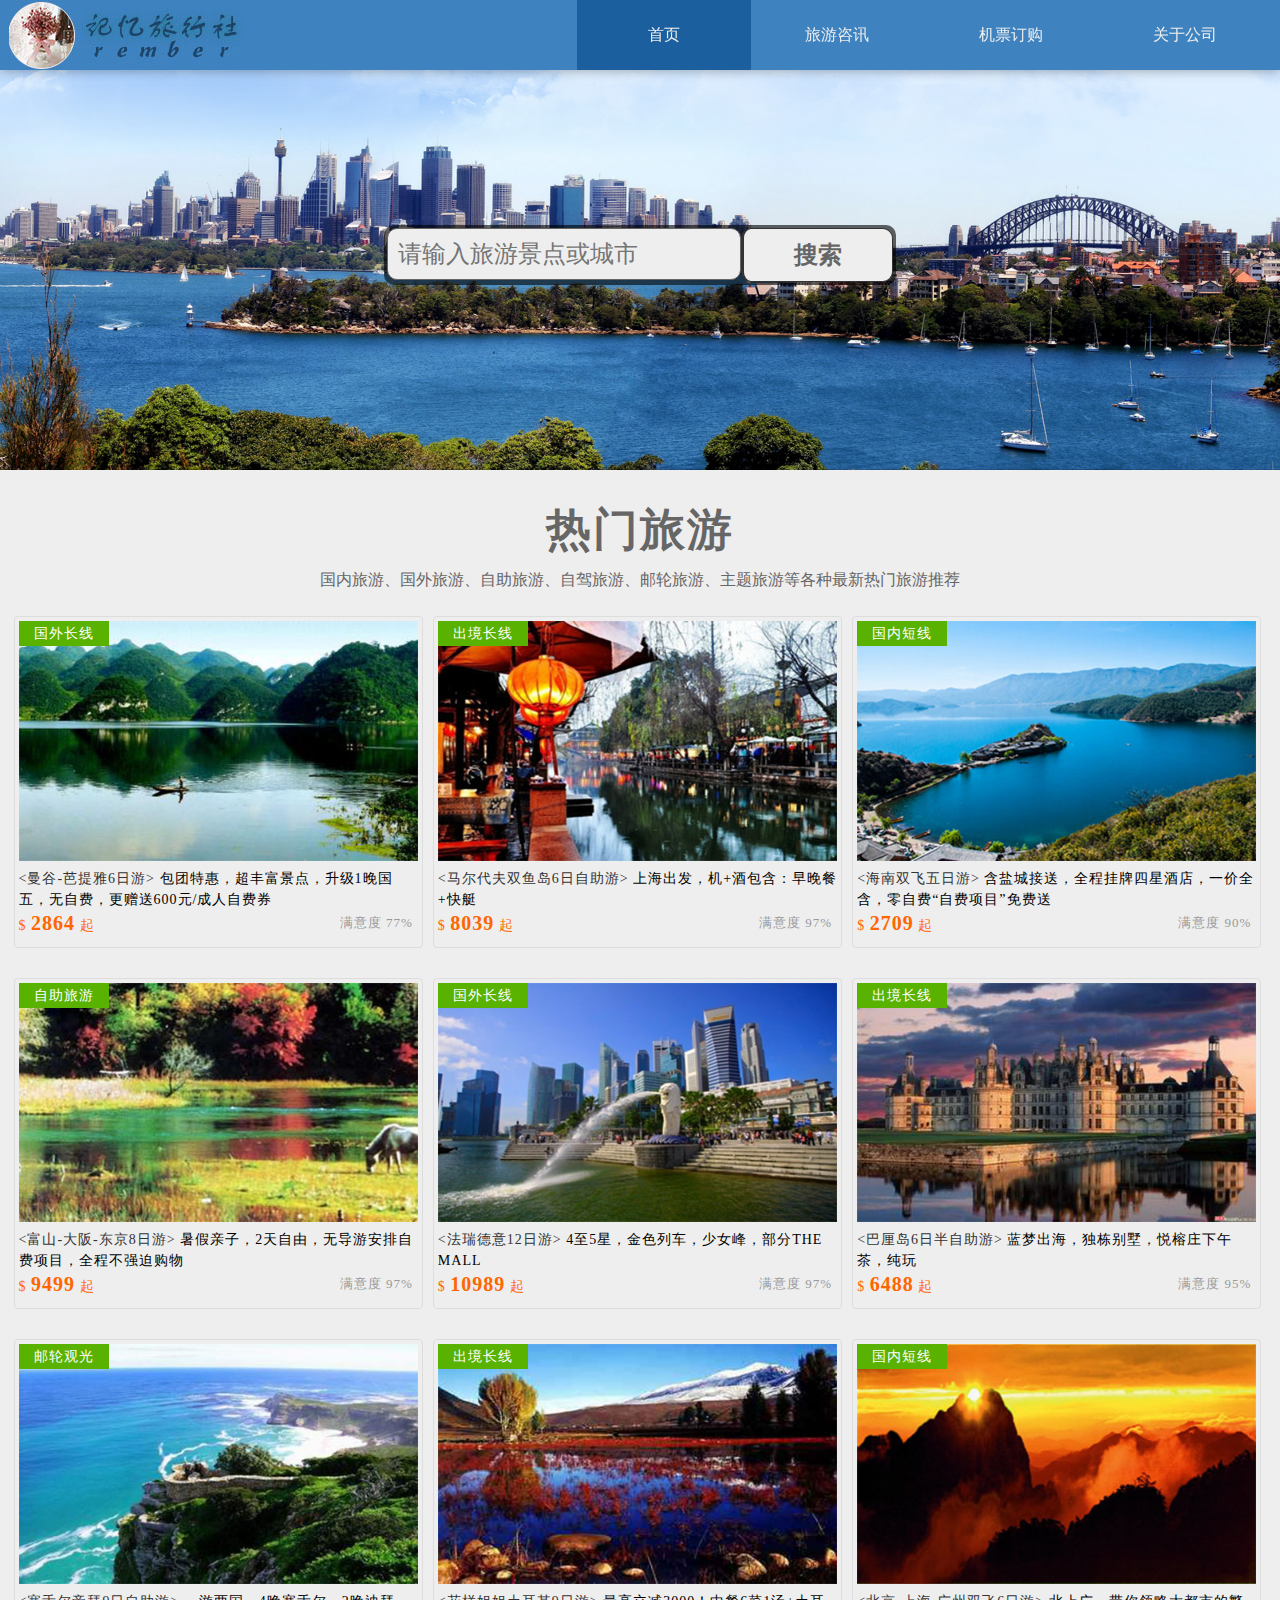
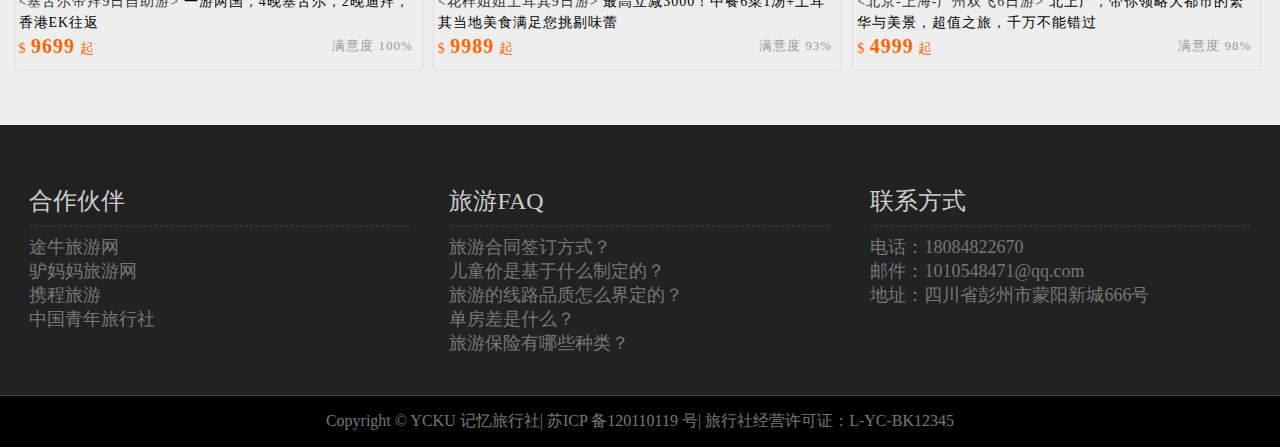
<file: index.html>
<!DOCTYPE html>
<html>
<head>
	<meta charset="UTF-8">
	<meta name="viewport"content="width-device-width,initial-scale=1.0,minimum-scale=1.0,maximum-scale=1.0,user-scalable=no"><!-- 界面设定，页面大小屏幕等宽，初始缩放比例，允许缩放最小、最大比例，是否可以缩放 -->
	<title>记忆旅行社-响应式</title>
	<link rel="stylesheet" type="text/css" href="css/style.css">
</head>
<body>

<header id="header">
	<div class="center">
		<h1 class="logo">记忆旅行社</h1>
		<nav class="link">
		<h2 class="none">网站导航</h2><!-- 完善大纲，隐藏标题 -->
		<ul >
			<li class="active"><a href="index.html">首页</a></li>
			<li><a href="information.html"><span class="xs-hidden">旅游</span>咨讯</a></li>
			<li><a href="order.html">机票<span class="xs-hidden">订购</span></a></li>
			<li><a href="about.html"><span class="xs-hidden">关于</span>公司</a></li>
		</ul>
		</nav>
	 </div>
</header>

<div id="adver">
	<img src="img/adver.jpg" alt="">
	<div class="center"></div>
	<div class="center copy">
		<input type="text" class="search" placeholder="请输入旅游景点或城市">
		<button class="button">搜索</button>
	</div>
	</div>
</div>

<div id="tour">
	<section class="center">
		<h2>热门旅游</h2>	
		<p>国内旅游、国外旅游、自助旅游、自驾旅游、邮轮旅游、主题旅游等各种最新热门旅游推荐</p>	
	</section>
	<figure>
		<img src="img/tour1.jpg"alt="曼谷-芭提雅6日游">
		<figcaption>
        <div class="tour_title">
	     <strong class="title">&lt;曼谷-芭提雅6日游&gt;</strong>
	     包团特惠，超丰富景点，升级1晚国五，无自费，更赠送600元/成人自费券<!-- &lt和&gt是尖括号 -->
         </div>
		<div>
    		<em class="sat">满意度 77%</em>
			<span class="price">$ <strong>2864</strong> 起</span>
		</div>
		<div class="type">国外长线</div>
        </figcaption>
	</figure>
	<figure>
		<img src="img/tour2.jpg"alt="马尔代夫双鱼岛6日自助游">
		<figcaption>
        <div class="tour_title">
	     <strong class="title">&lt;马尔代夫双鱼岛6日自助游&gt;</strong>
	     上海出发，机+酒包含：早晚餐+快艇<!-- &lt和&gt是尖括号 -->
         </div>
		<div>
    		<em class="sat">满意度 97%</em>
			<span class="price">$ <strong>8039</strong> 起</span>
		</div>
		<div class="type">出境长线</div>
        </figcaption>
	</figure>
	<figure>
		<img src="img/tour3.jpg"alt="海南双飞五日游">
		<figcaption>
        <div class="tour_title">
	     <strong class="title">&lt;海南双飞五日游&gt;</strong>
	     含盐城接送，全程挂牌四星酒店，一价全含，零自费“自费项目”免费送<!-- &lt和&gt是尖括号 -->
         </div>
		<div>
    		<em class="sat">满意度 90%</em>
			<span class="price">$ <strong>2709</strong> 起</span>
		</div>
		<div class="type">国内短线</div>
        </figcaption>
	</figure>
	<figure>
		<img src="img/tour4.jpg"alt="富山-大阪-东京8日游">
		<figcaption>
        <div class="tour_title">
	     <strong class="title">&lt;富山-大阪-东京8日游&gt;</strong>
	     暑假亲子，2天自由，无导游安排自费项目，全程不强迫购物<!-- &lt和&gt是尖括号 -->
         </div>
		<div>
    		<em class="sat">满意度 97%</em>
			<span class="price">$ <strong>9499</strong> 起</span>
		</div>
		<div class="type">自助旅游</div>
        </figcaption>
	</figure>
	<figure>
		<img src="img/tour5.jpg"alt="法瑞德意12日游">
		<figcaption>
        <div class="tour_title">
	     <strong class="title">&lt;法瑞德意12日游&gt;</strong>
	     4至5星，金色列车，少女峰，部分THE MALL<!-- &lt和&gt是尖括号 -->
         </div>
		<div>
    		<em class="sat">满意度 97%</em>
			<span class="price">$ <strong>10989</strong> 起</span>
		</div>
		<div class="type">国外长线</div>
        </figcaption>
	</figure>
	<figure>
		<img src="img/tour6.jpg"alt="巴厘岛6日半自助游">
		<figcaption>
        <div class="tour_title">
	     <strong class="title">&lt;巴厘岛6日半自助游&gt;</strong>
	     蓝梦出海，独栋别墅，悦榕庄下午茶，纯玩<!-- &lt和&gt是尖括号 -->
		</div>
        <div>
    		<em class="sat">满意度 95%</em>
			<span class="price">$ <strong>6488</strong> 起</span>
		</div>
		<div class="type">出境长线</div>
        </figcaption>
	</figure>
	<figure>
		<img src="img/tour7.jpg"alt="塞舌尔帝拜9日自助游">
		<figcaption>
        <div class="tour_title">
	     <strong class="title">&lt;塞舌尔帝拜9日自助游&gt;</strong>
	     一游两国，4晚塞舌尔，2晚迪拜，香港EK往返<!-- &lt和&gt是尖括号 -->
         </div>
		<div>
    		<em class="sat">满意度 100%</em>
			<span class="price">$ <strong>9699</strong> 起</span>
		</div>
		<div class="type">邮轮观光</div>
        </figcaption>
	</figure>
	<figure>
		<img src="img/tour8.jpg"alt="花样姐姐土耳其9日游">
		<figcaption>
        <div class="tour_title">
	     <strong class="title">&lt;花样姐姐土耳其9日游&gt;</strong>
	     最高立减3000！中餐6菜1汤+土耳其当地美食满足您挑剔味蕾<!-- &lt和&gt是尖括号 -->
         </div>
		<div>
    		<em class="sat">满意度 93%</em>
			<span class="price">$ <strong>9989</strong> 起</span>
		</div>
		<div class="type">出境长线</div>
        </figcaption>
	</figure>
	<figure>
		<img src="img/tour9.jpg"alt="北京-上海-广州双飞6日游">
		<figcaption>
        <div class="tour_title">
	     <strong class="title">&lt;北京-上海-广州双飞6日游&gt;</strong>
	     北上广，带你领略大都市的繁华与美景，超值之旅，千万不能错过<!-- &lt和&gt是尖括号 -->
		</div>
        <div>
    		<em class="sat">满意度 98%</em>
			<span class="price">$ <strong>4999</strong> 起</span>
		</div>
		<div class="type">国内短线</div>
        </figcaption>
	</figure>
</div>

<footer id="footer">
<div class="top sm-hidden">
	<div class="block left">
		<h2>合作伙伴</h2>
		<hr>
		<ul>
			<li>途牛旅游网</li>
			<li>驴妈妈旅游网</li>
			<li>携程旅游</li>
			<li>中国青年旅行社</li>
		</ul>
	</div>
	<div class="block center">
		<h2>旅游FAQ</h2>
		<hr>
		<ul>
			<li>旅游合同签订方式？</li>
			<li>儿童价是基于什么制定的？</li>
			<li>旅游的线路品质怎么界定的？</li>
			<li>单房差是什么？</li>
			<li>旅游保险有哪些种类？</li>
		</ul>
	</div>
	<div class="block right">
		<h2>联系方式</h2>
		<hr>
		<ul>
			<li>电话：18084822670</li>
			<li>邮件：1010548471@qq.com</li>
			<li>地址：四川省彭州市蒙阳新城666号</li>
		</ul>
	</div>
</div>
<div class="clearfix"></div>
<div class="version sm-visible">
	客户端 | 触屏版 | 电脑版
</div>
<div class="bottom">Copyright &copy; YCKU 记忆旅行社| 苏ICP 备120110119 号<span class="sm-hidden">| 旅行社经营许可证：L-YC-BK12345</span></div>
	
</footer>
</body>
</html>
</file>
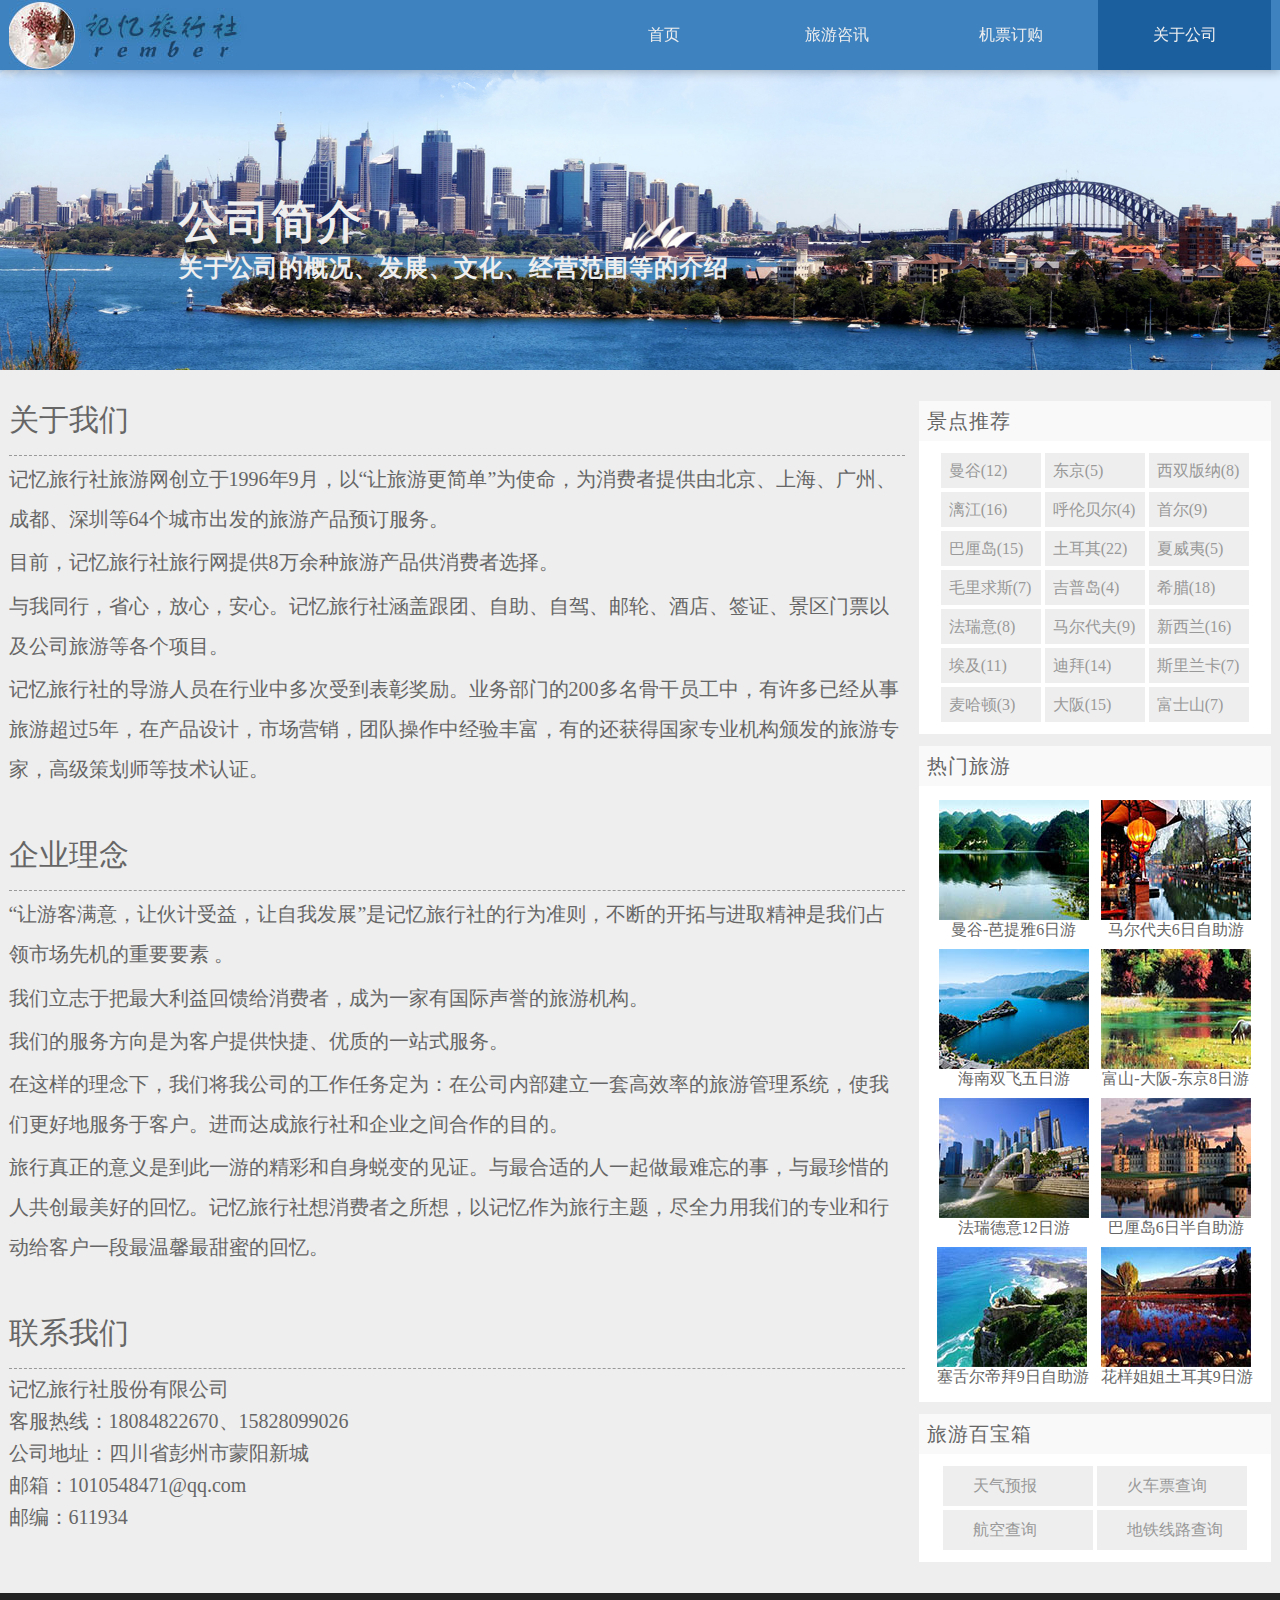
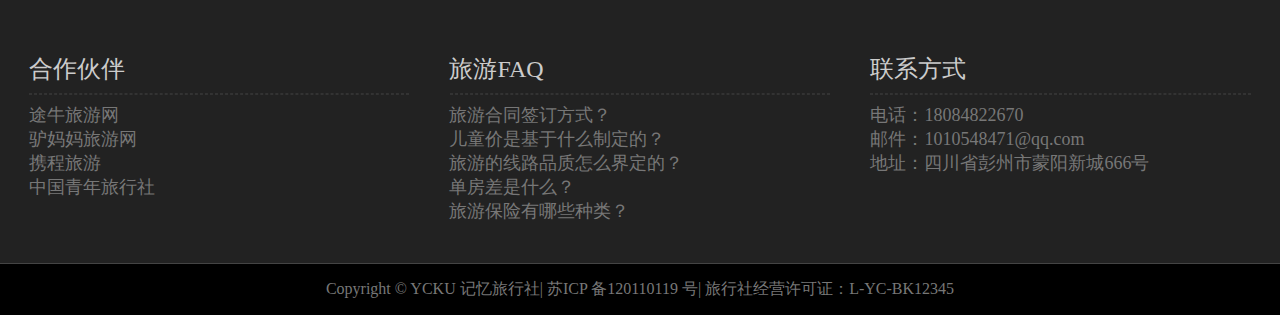
<file: about.html>
<!DOCTYPE html>
<html>
<head>
	<meta charset="UTF-8">
	<meta name="viewport"content="width-device-width,initial-scale=1.0,minimum-scale=1.0,maximum-scale=1.0,user-scalable=no"><!-- 界面设定，页面大小屏幕等宽，初始缩放比例，允许缩放最小、最大比例，是否可以缩放 -->
	<title>记忆旅行社-响应式</title>
	<link rel="stylesheet" type="text/css" href="css/style.css">
</head>
<body>

<header id="header">
	<div class="center">
		<h1 class="logo">记忆旅行社</h1>
		<nav class="link">
		<h2 class="none">网站导航</h2><!-- 完善大纲，隐藏标题 -->
		<ul >
			<li><a href="index.html">首页</a></li>
			<li><a href="information.html"><span class="xs-hidden">旅游</span>咨讯</a></li>
			<li><a href="ticket.html">机票<span class="xs-hidden">订购</span></a></li>
			<li class="active"><a href="about.html"><span class="xs-hidden">关于</span>公司</a></li>
		</ul>
		</nav>
	 </div>
</header>
<div id="headline">
	<img src="img/headline.jpg" alt="">
	<hgroup>
		<h2>公司简介</h2>
		<h3>关于公司的概况、发展、文化、经营范围等的介绍</h3>
	</hgroup>
</div>
<div id="container">
	<aside class="sidebar">
		<div class="sidebox recommend">
			<h2>景点推荐</h2>
			<div class="tag">
				<a href="###">曼谷(12)</a>
				<a href="###">东京(5)</a>
				<a href="###">西双版纳(8)</a>
				<a href="###">漓江(16)</a>
				<a href="###">呼伦贝尔(4)</a>
				<a href="###">首尔(9)</a>
				<a href="###">巴厘岛(15)</a>
				<a href="###">土耳其(22)</a>
				<a href="###">夏威夷(5)</a>
				<a href="###">毛里求斯(7)</a>
				<a href="###">吉普岛(4)</a>
				<a href="###">希腊(18)</a>
				<a href="###">法瑞意(8)</a>
				<a href="###">马尔代夫(9)</a>
				<a href="###">新西兰(16)</a>
				<a href="###">埃及(11)</a>
				<a href="###">迪拜(14)</a>
				<a href="###">斯里兰卡(7)</a>
				<a href="###">麦哈顿(3)</a>
				<a href="###">大阪(15)</a>
				<a href="###">富士山(7)</a>
			</div>
		</div>
		<div class="sidebox hot">
			<h2>热门旅游</h2>
			<div class="figure">
				<figure>
					<img src="img/hot1.jpg" alt="曼谷-芭提雅6日游">
					<figcaption>曼谷-芭提雅6日游</figcaption>
				</figure>
				<figure>
					<img src="img/hot2.jpg" alt="马尔代夫6日自助游">
					<figcaption>马尔代夫6日自助游</figcaption>
				</figure>
				<figure>
					<img src="img/hot3.jpg" alt="海南双飞五日游">
					<figcaption>海南双飞五日游</figcaption>
				</figure>
				<figure>
					<img src="img/hot4.jpg" alt="富山-大阪-东京8日游">
					<figcaption>富山-大阪-东京8日游</figcaption>
				</figure>
				<figure>
					<img src="img/hot5.jpg" alt="法瑞德意12日游">
					<figcaption>法瑞德意12日游</figcaption>
				</figure>
				<figure>
					<img src="img/hot6.jpg" alt="巴厘岛6日半自助游">
					<figcaption>巴厘岛6日半自助游</figcaption>
				</figure>
				<figure>
					<img src="img/hot7.jpg" alt="塞舌尔帝拜9日自助游">
					<figcaption>塞舌尔帝拜9日自助游</figcaption>
				</figure>
				<figure>
					<img src="img/hot8.jpg" alt="花样姐姐土耳其9日游">
					<figcaption>花样姐姐土耳其9日游</figcaption>
				</figure>
			</div>
		</div>
		<div class="sidebox treasure">
			<h2>旅游百宝箱</h2>
			<div class="box">
				<a href="###">天气预报</a>
				<a href="###">火车票查询</a>
				<a href="###">航空查询</a>
				<a href="###">地铁线路查询</a>
			</div>
		</div>
	</aside>
    <div class="list about">
        <section>
        	<h2>关于我们</h2>
        	<p>记忆旅行社旅游网创立于1996年9月，以“让旅游更简单”为使命，为消费者提供由北京、上海、广州、成都、深圳等64个城市出发的旅游产品预订服务。</p>
        	<p>目前，记忆旅行社旅行网提供8万余种旅游产品供消费者选择。</p>
        	<p>与我同行，省心，放心，安心。记忆旅行社涵盖跟团、自助、自驾、邮轮、酒店、签证、景区门票以及公司旅游等各个项目。</p>
            <p>记忆旅行社的导游人员在行业中多次受到表彰奖励。业务部门的200多名骨干员工中，有许多已经从事旅游超过5年，在产品设计，市场营销，团队操作中经验丰富，有的还获得国家专业机构颁发的旅游专家，高级策划师等技术认证。</p>
        </section>
        <p>&nbsp;</p>
        <section>
        	<h2>企业理念</h2>
        	<p>“让游客满意，让伙计受益，让自我发展”是记忆旅行社的行为准则，不断的开拓与进取精神是我们占领市场先机的重要要素 。</p>
            <p>我们立志于把最大利益回馈给消费者，成为一家有国际声誉的旅游机构。</p>
            <p>我们的服务方向是为客户提供快捷、优质的一站式服务。</p>
            <p>在这样的理念下，我们将我公司的工作任务定为：在公司内部建立一套高效率的旅游管理系统，使我们更好地服务于客户。进而达成旅行社和企业之间合作的目的。</p>
            <p>旅行真正的意义是到此一游的精彩和自身蜕变的见证。与最合适的人一起做最难忘的事，与最珍惜的人共创最美好的回忆。记忆旅行社想消费者之所想，以记忆作为旅行主题，尽全力用我们的专业和行动给客户一段最温馨最甜蜜的回忆。</p>
        </section>
        <p>&nbsp;</p>
        <section>
        	<h2>联系我们</h2>
            <address>
            	<ul>
            		<li>记忆旅行社股份有限公司</li>
                    <li>客服热线：18084822670、15828099026</li>
					<li>公司地址：四川省彭州市蒙阳新城</li>
					<li>邮箱：1010548471@qq.com</li>
                    <li>邮编：611934</li>
                </ul>
             </address>
         </section>
	</div>
 </div>
<footer id="footer">
<div class="top sm-hidden">
	<div class="block left">
		<h2>合作伙伴</h2>
		<hr>
		<ul>
			<li>途牛旅游网</li>
			<li>驴妈妈旅游网</li>
			<li>携程旅游</li>
			<li>中国青年旅行社</li>
		</ul>
	</div>
	<div class="block center">
		<h2>旅游FAQ</h2>
		<hr>
		<ul>
			<li>旅游合同签订方式？</li>
			<li>儿童价是基于什么制定的？</li>
			<li>旅游的线路品质怎么界定的？</li>
			<li>单房差是什么？</li>
			<li>旅游保险有哪些种类？</li>
		</ul>
	</div>
	<div class="block right">
		<h2>联系方式</h2>
		<hr>
		<ul>
			<li>电话：18084822670</li>
			<li>邮件：1010548471@qq.com</li>
			<li>地址：四川省彭州市蒙阳新城666号</li>
		</ul>
	</div>
</div>
<div class="clearfix"></div>
<div class="version sm-visible">
	客户端 | 触屏版 | 电脑版
</div>
<div class="bottom">Copyright &copy; YCKU 记忆旅行社| 苏ICP 备120110119 号<span class="sm-hidden">| 旅行社经营许可证：L-YC-BK12345</span></div>
	
</footer>
</body>
</html>
</file>
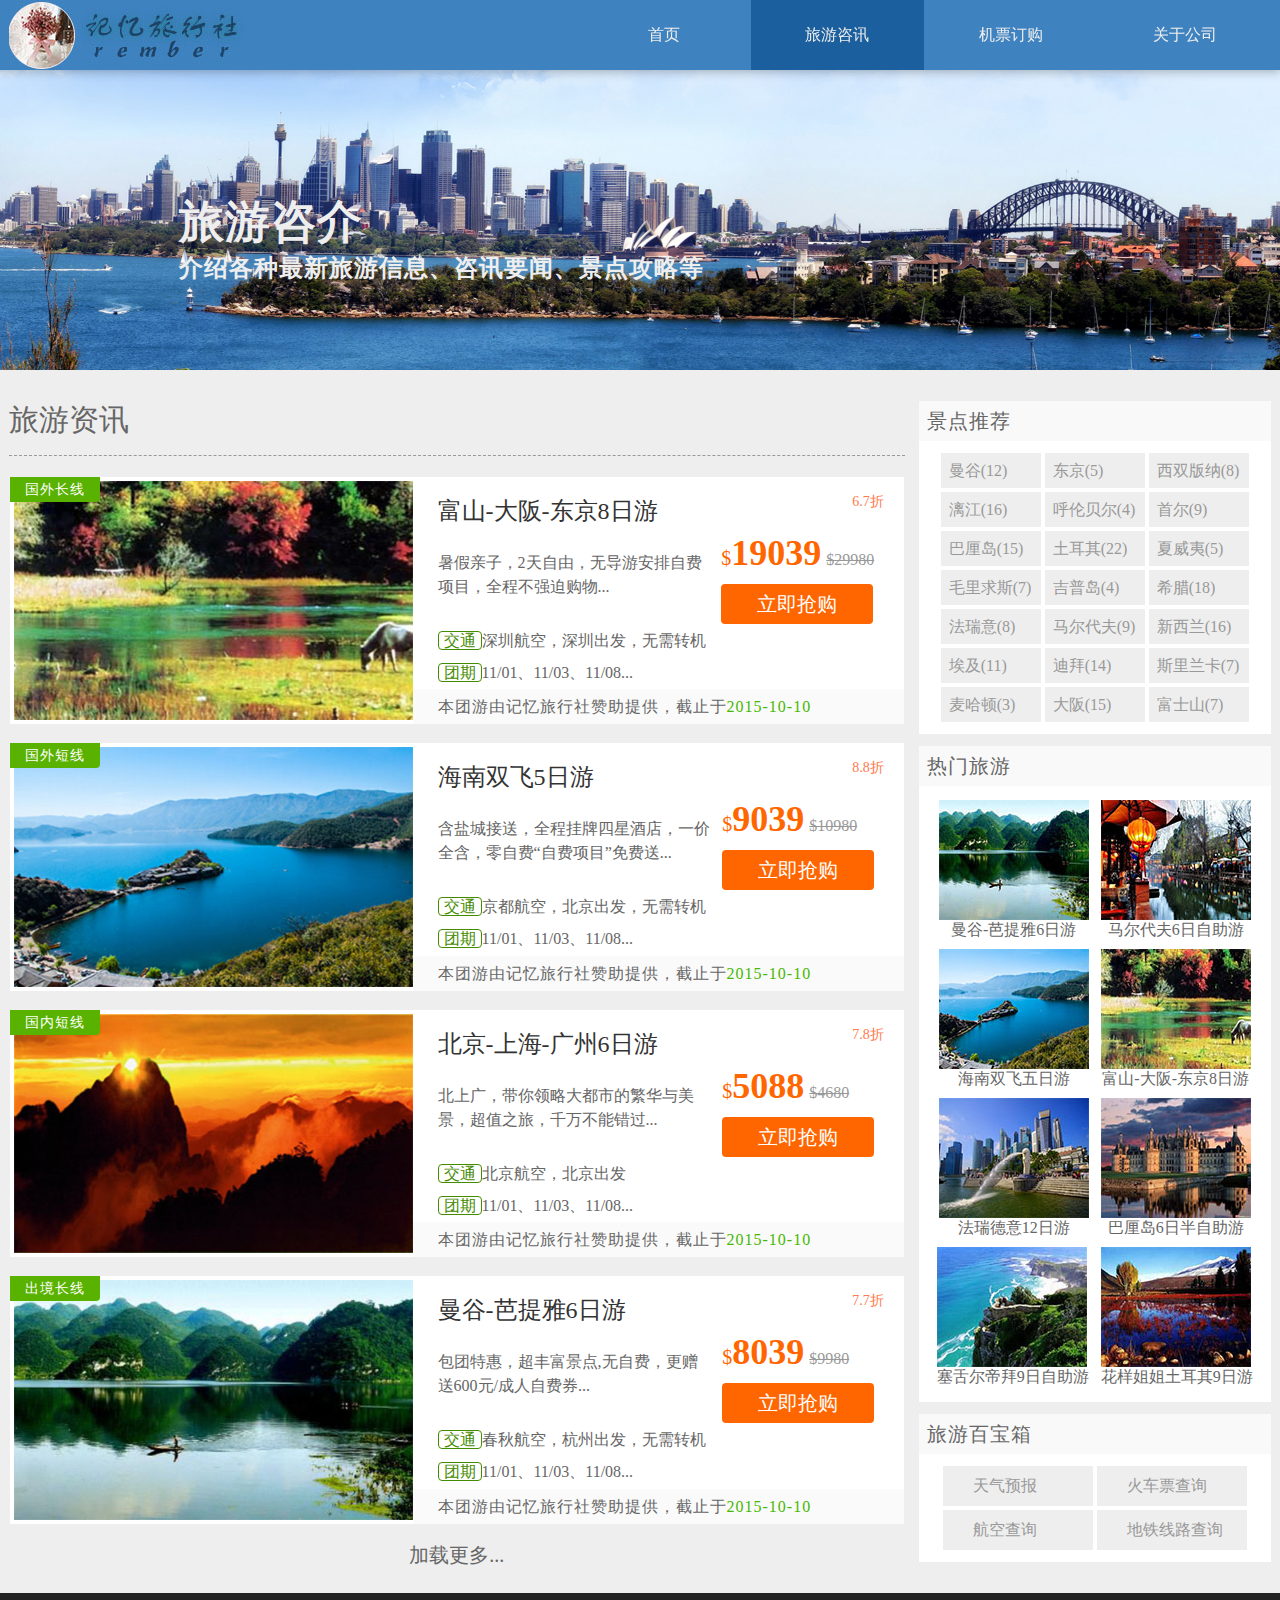
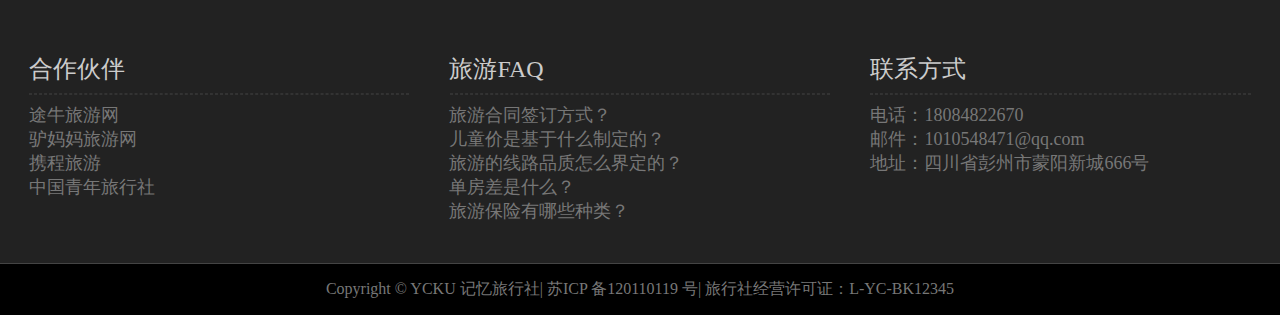
<file: information.html>
<!DOCTYPE html>
<html>
<head>
	<meta charset="UTF-8">
	<meta name="viewport"content="width-device-width,initial-scale=1.0,minimum-scale=1.0,maximum-scale=1.0,user-scalable=no"><!-- 界面设定，页面大小屏幕等宽，初始缩放比例，允许缩放最小、最大比例，是否可以缩放 -->
	<title>记忆旅行社-响应式</title>
	<link rel="stylesheet" type="text/css" href="css/style.css">
</head>
<body>

<header id="header">
	<div class="center">
		<h1 class="logo">记忆旅行社</h1>
		<nav class="link">
		<h2 class="none">网站导航</h2><!-- 完善大纲，隐藏标题 -->
		<ul >
			<li><a href="index.html">首页</a></li>
			<li class="active"><a href="information.html"><span class="xs-hidden">旅游</span>咨讯</a></li>
			<li><a href="ticket.html">机票<span class="xs-hidden">订购</span></a></li>
			<li><a href="about.html"><span class="xs-hidden">关于</span>公司</a></li>
		</ul>
		</nav>
	 </div>
</header>
<div id="headline">
	<img src="img/headline.jpg" alt="">
	<hgroup>
		<h2>旅游咨介</h2>
		<h3>介绍各种最新旅游信息、咨讯要闻、景点攻略等</h3>
	</hgroup>
</div>
<div id="container">
	<aside class="sidebar">
		<div class="sidebox recommend">
			<h2>景点推荐</h2>
			<div class="tag">
				<a href="###">曼谷(12)</a>
				<a href="###">东京(5)</a>
				<a href="###">西双版纳(8)</a>
				<a href="###">漓江(16)</a>
				<a href="###">呼伦贝尔(4)</a>
				<a href="###">首尔(9)</a>
				<a href="###">巴厘岛(15)</a>
				<a href="###">土耳其(22)</a>
				<a href="###">夏威夷(5)</a>
				<a href="###">毛里求斯(7)</a>
				<a href="###">吉普岛(4)</a>
				<a href="###">希腊(18)</a>
				<a href="###">法瑞意(8)</a>
				<a href="###">马尔代夫(9)</a>
				<a href="###">新西兰(16)</a>
				<a href="###">埃及(11)</a>
				<a href="###">迪拜(14)</a>
				<a href="###">斯里兰卡(7)</a>
				<a href="###">麦哈顿(3)</a>
				<a href="###">大阪(15)</a>
				<a href="###">富士山(7)</a>
			</div>
		</div>
		<div class="sidebox hot">
			<h2>热门旅游</h2>
			<div class="figure">
				<figure>
					<img src="img/hot1.jpg" alt="曼谷-芭提雅6日游">
					<figcaption>曼谷-芭提雅6日游</figcaption>
				</figure>
				<figure>
					<img src="img/hot2.jpg" alt="马尔代夫6日自助游">
					<figcaption>马尔代夫6日自助游</figcaption>
				</figure>
				<figure>
					<img src="img/hot3.jpg" alt="海南双飞五日游">
					<figcaption>海南双飞五日游</figcaption>
				</figure>
				<figure>
					<img src="img/hot4.jpg" alt="富山-大阪-东京8日游">
					<figcaption>富山-大阪-东京8日游</figcaption>
				</figure>
				<figure>
					<img src="img/hot5.jpg" alt="法瑞德意12日游">
					<figcaption>法瑞德意12日游</figcaption>
				</figure>
				<figure>
					<img src="img/hot6.jpg" alt="巴厘岛6日半自助游">
					<figcaption>巴厘岛6日半自助游</figcaption>
				</figure>
				<figure>
					<img src="img/hot7.jpg" alt="塞舌尔帝拜9日自助游">
					<figcaption>塞舌尔帝拜9日自助游</figcaption>
				</figure>
				<figure>
					<img src="img/hot8.jpg" alt="花样姐姐土耳其9日游">
					<figcaption>花样姐姐土耳其9日游</figcaption>
				</figure>
			</div>
		</div>
		<div class="sidebox treasure">
			<h2>旅游百宝箱</h2>
			<div class="box">
				<a href="###">天气预报</a>
				<a href="###">火车票查询</a>
				<a href="###">航空查询</a>
				<a href="###">地铁线路查询</a>
			</div>
		</div>
	</aside>
    <div class="list information">
        <h2 style="margin:0 0 20px 0">旅游资讯</h2>      
        <figure class="tour">
        	<img src="img/tour4.jpg" alt="富山-大阪-东京8日游">
            <figcaption>
            	<article>
                	<header>
                    	<hgroup>
                        	<h2>富山-大阪-东京8日游</h2>
                            <h3>暑假亲子，2天自由，无导游安排自费项目，全程不强迫购物...</h3>
                        </hgroup>
                    </header>
                    <ol class="md-hidden">
                    	<li><mark>交通</mark>深圳航空，深圳出发，无需转机</li>
                        <li><mark>团期</mark>11/01、11/03、11/08...</li>
                    </ol>
                    <div class="buy">
                    	<div class="price">$<strong>19039</strong> <s>$29980</s></div>
                        <div class="reserve md-hidden"><a href="###">立即抢购</a></div>
                    </div>
                    <div class="type">国外长线</div>
                    <div class="disc xs-hidden"><span>6.7折</span></div>
                    <footer class="md-hidden">本团游由记忆旅行社赞助提供，截止于<time>2015-10-10</time></footer>
                </article>
            </figcaption>
        </figure>       
        <figure class="tour">
        	<img src="img/tour3.jpg" alt="海南双飞五日游">
            <figcaption>
            	<article>
                	<header>
                    	<hgroup>
                        	<h2>海南双飞5日游</h2>
                            <h3>含盐城接送，全程挂牌四星酒店，一价全含，零自费“自费项目”免费送...</h3>
                        </hgroup>
                    </header>
                    <ol class="md-hidden">
                    	<li><mark>交通</mark>京都航空，北京出发，无需转机</li>
                        <li><mark>团期</mark>11/01、11/03、11/08...</li>
                    </ol>
                    <div class="buy">
                    	<div class="price">$<strong>9039</strong> <s>$10980</s></div>
                        <div class="reserve md-hidden"><a href="###">立即抢购</a></div>
                    </div>
                    <div class="type">国外短线</div>
                    <div class="disc xs-hidden"><span>8.8折</span></div>
                    <footer class="md-hidden">本团游由记忆旅行社赞助提供，截止于<time>2015-10-10</time></footer>
                </article>
            </figcaption>
        </figure>      
        <figure class="tour">
        	<img src="img/tour9.jpg" alt="北京-上海-广州双飞6日游">
            <figcaption>
            	<article>
                	<header>
                    	<hgroup>
                        	<h2>北京-上海-广州6日游</h2>
                            <h3>北上广，带你领略大都市的繁华与美景，超值之旅，千万不能错过...</h3>
                        </hgroup>
                    </header>
                    <ol class="md-hidden">
                    	<li><mark>交通</mark>北京航空，北京出发</li>
                        <li><mark>团期</mark>11/01、11/03、11/08...</li>
                    </ol>
                    <div class="buy">
                    	<div class="price">$<strong>5088</strong> <s>$4680</s></div>
                        <div class="reserve md-hidden"><a href="###">立即抢购</a></div>
                    </div>
                    <div class="type">国内短线</div>
                    <div class="disc xs-hidden"><span>7.8折</span></div>
                    <footer class="md-hidden">本团游由记忆旅行社赞助提供，截止于<time>2015-10-10</time></footer>
                </article>
            </figcaption>
        </figure>
        <figure class="tour">
        	<img src="img/tour1.jpg" alt="曼谷-芭提雅6日游">
            <figcaption>
            	<article>
                	<header>
                    	<hgroup>
                        	<h2>曼谷-芭提雅6日游</h2>
                            <h3>包团特惠，超丰富景点,无自费，更赠送600元/成人自费券...</h3>
                        </hgroup>
                    </header>
                    <ol class="md-hidden">
                    	<li><mark>交通</mark>春秋航空，杭州出发，无需转机</li>
                        <li><mark>团期</mark>11/01、11/03、11/08...</li>
                    </ol>
                    <div class="buy">
                    	<div class="price">$<strong>8039</strong> <s>$9980</s></div>
                        <div class="reserve md-hidden"><a href="###">立即抢购</a></div>
                    </div>
                    <div class="type">出境长线</div>
                    <div class="disc xs-hidden"><span>7.7折</span></div>
                    <footer class="md-hidden">本团游由记忆旅行社赞助提供，截止于<time>2015-10-10</time></footer>
                </article>
            </figcaption>
        </figure>
        <div class="more">加载更多...</div>
	</div>
 </div>
<footer id="footer">
<div class="top sm-hidden">
	<div class="block left">
		<h2>合作伙伴</h2>
		<hr>
		<ul>
			<li>途牛旅游网</li>
			<li>驴妈妈旅游网</li>
			<li>携程旅游</li>
			<li>中国青年旅行社</li>
		</ul>
	</div>
	<div class="block center">
		<h2>旅游FAQ</h2>
		<hr>
		<ul>
			<li>旅游合同签订方式？</li>
			<li>儿童价是基于什么制定的？</li>
			<li>旅游的线路品质怎么界定的？</li>
			<li>单房差是什么？</li>
			<li>旅游保险有哪些种类？</li>
		</ul>
	</div>
	<div class="block right">
		<h2>联系方式</h2>
		<hr>
		<ul>
			<li>电话：18084822670</li>
			<li>邮件：1010548471@qq.com</li>
			<li>地址：四川省彭州市蒙阳新城666号</li>
		</ul>
	</div>
</div>
<div class="clearfix"></div>
<div class="version sm-visible">
	客户端 | 触屏版 | 电脑版
</div>
<div class="bottom">Copyright &copy; YCKU 记忆旅行社| 苏ICP 备120110119 号<span class="sm-hidden">| 旅行社经营许可证：L-YC-BK12345</span></div>
	
</footer>
</body>
</html>
</file>
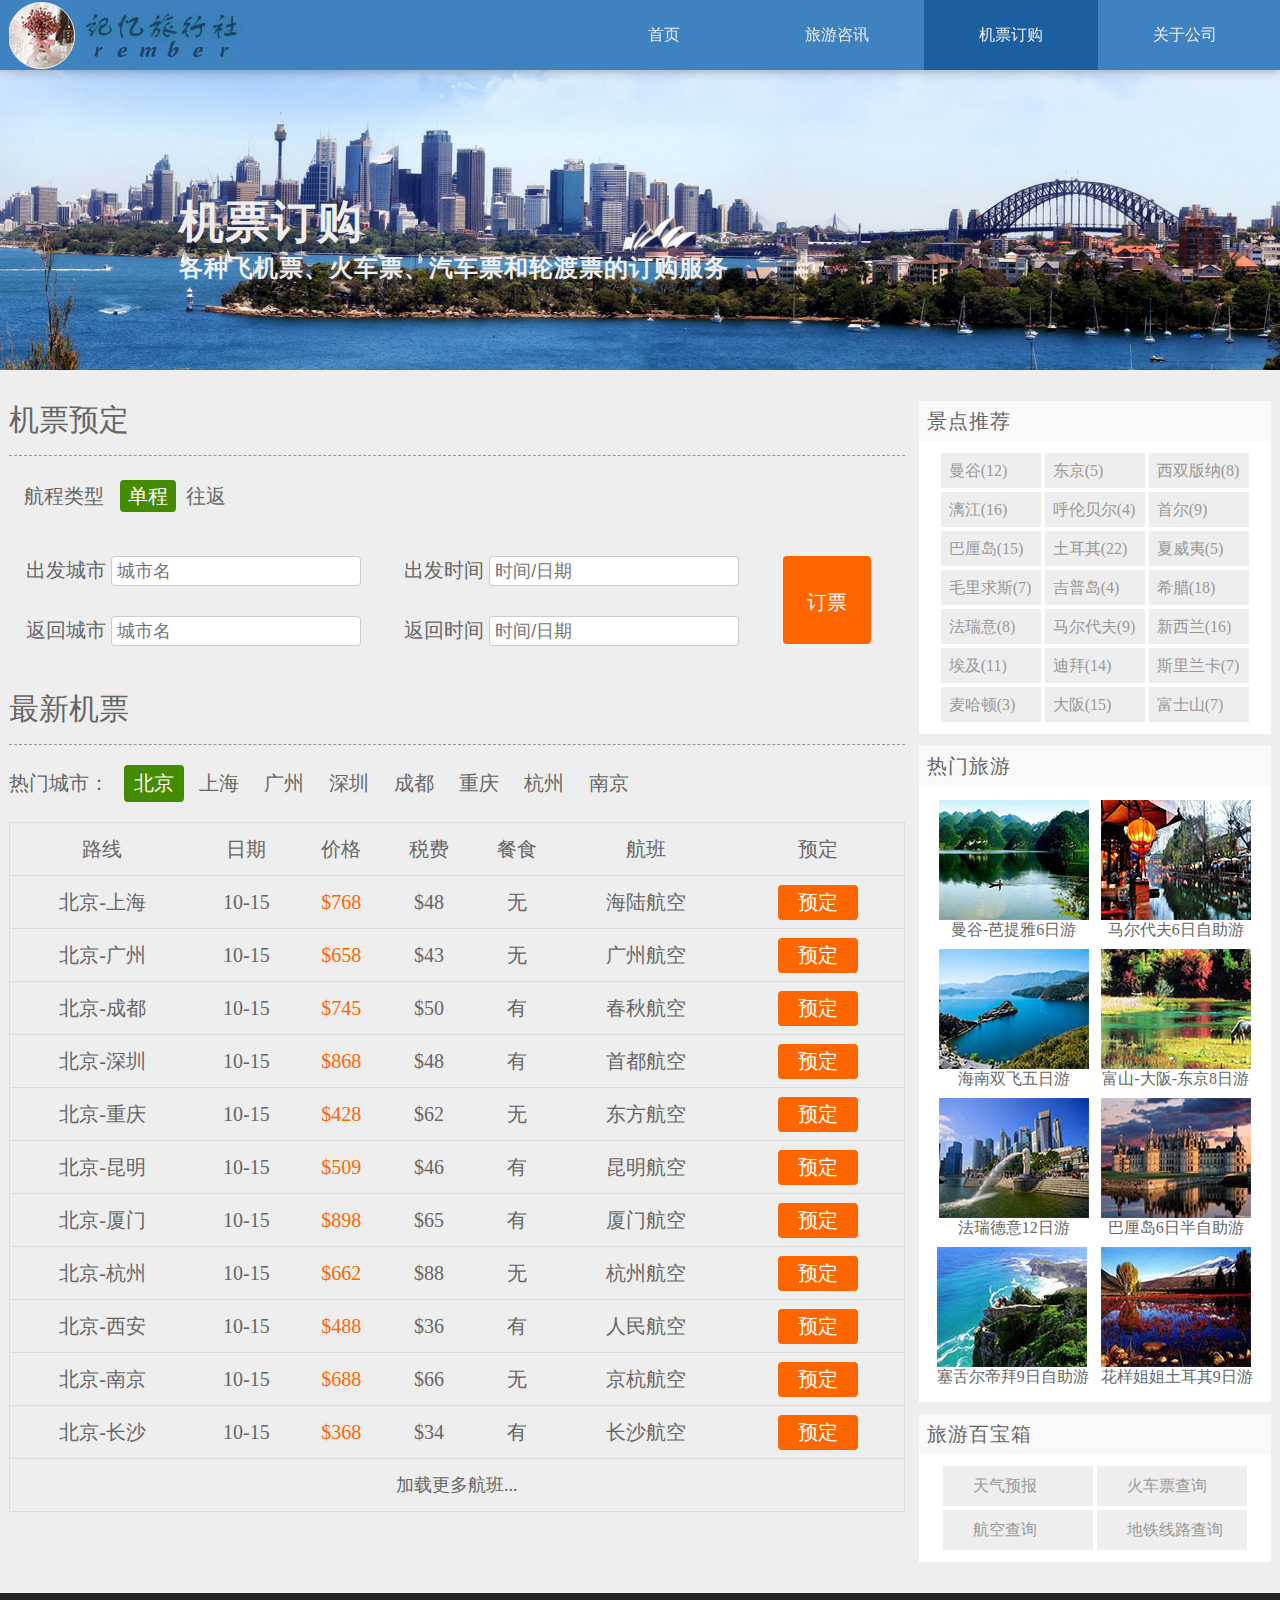
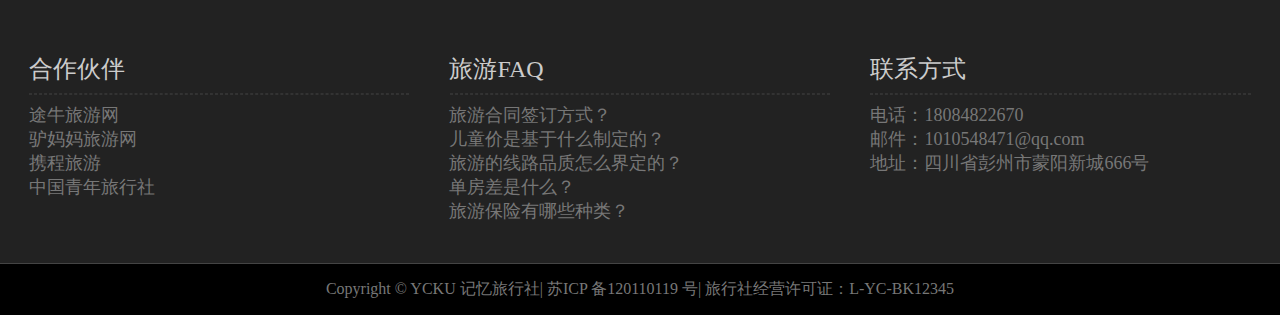
<file: ticket.html>
<!DOCTYPE html>
<html>
<head>
	<meta charset="UTF-8">
	<meta name="viewport"content="width-device-width,initial-scale=1.0,minimum-scale=1.0,maximum-scale=1.0,user-scalable=no"><!-- 界面设定，页面大小屏幕等宽，初始缩放比例，允许缩放最小、最大比例，是否可以缩放 -->
	<title>记忆旅行社-响应式</title>
	<link rel="stylesheet" type="text/css" href="css/style.css">
</head>
<body>

<header id="header">
	<div class="center">
		<h1 class="logo">记忆旅行社</h1>
		<nav class="link">
		<h2 class="none">网站导航</h2><!-- 完善大纲，隐藏标题 -->
		<ul >
			<li><a href="index.html">首页</a></li>
			<li><a href="information.html"><span class="xs-hidden">旅游</span>咨讯</a></li>
			<li class="active"><a href="ticket.html">机票<span class="xs-hidden">订购</span></a></li>
			<li ><a href="about.html"><span class="xs-hidden">关于</span>公司</a></li>
		</ul>
		</nav>
	 </div>
</header>
<div id="headline">
	<img src="img/headline.jpg" alt="">
	<hgroup>
		<h2>机票订购</h2>
		<h3>各种飞机票、火车票、汽车票和轮渡票的订购服务</h3>
	</hgroup>
</div>
<div id="container">
	<aside class="sidebar">
		<div class="sidebox recommend">
			<h2>景点推荐</h2>
			<div class="tag">
				<a href="###">曼谷(12)</a>
				<a href="###">东京(5)</a>
				<a href="###">西双版纳(8)</a>
				<a href="###">漓江(16)</a>
				<a href="###">呼伦贝尔(4)</a>
				<a href="###">首尔(9)</a>
				<a href="###">巴厘岛(15)</a>
				<a href="###">土耳其(22)</a>
				<a href="###">夏威夷(5)</a>
				<a href="###">毛里求斯(7)</a>
				<a href="###">吉普岛(4)</a>
				<a href="###">希腊(18)</a>
				<a href="###">法瑞意(8)</a>
				<a href="###">马尔代夫(9)</a>
				<a href="###">新西兰(16)</a>
				<a href="###">埃及(11)</a>
				<a href="###">迪拜(14)</a>
				<a href="###">斯里兰卡(7)</a>
				<a href="###">麦哈顿(3)</a>
				<a href="###">大阪(15)</a>
				<a href="###">富士山(7)</a>
			</div>
		</div>
		<div class="sidebox hot">
			<h2>热门旅游</h2>
			<div class="figure">
				<figure>
					<img src="img/hot1.jpg" alt="曼谷-芭提雅6日游">
					<figcaption>曼谷-芭提雅6日游</figcaption>
				</figure>
				<figure>
					<img src="img/hot2.jpg" alt="马尔代夫6日自助游">
					<figcaption>马尔代夫6日自助游</figcaption>
				</figure>
				<figure>
					<img src="img/hot3.jpg" alt="海南双飞五日游">
					<figcaption>海南双飞五日游</figcaption>
				</figure>
				<figure>
					<img src="img/hot4.jpg" alt="富山-大阪-东京8日游">
					<figcaption>富山-大阪-东京8日游</figcaption>
				</figure>
				<figure>
					<img src="img/hot5.jpg" alt="法瑞德意12日游">
					<figcaption>法瑞德意12日游</figcaption>
				</figure>
				<figure>
					<img src="img/hot6.jpg" alt="巴厘岛6日半自助游">
					<figcaption>巴厘岛6日半自助游</figcaption>
				</figure>
				<figure>
					<img src="img/hot7.jpg" alt="塞舌尔帝拜9日自助游">
					<figcaption>塞舌尔帝拜9日自助游</figcaption>
				</figure>
				<figure>
					<img src="img/hot8.jpg" alt="花样姐姐土耳其9日游">
					<figcaption>花样姐姐土耳其9日游</figcaption>
				</figure>
			</div>
		</div>
		<div class="sidebox treasure">
			<h2>旅游百宝箱</h2>
			<div class="box">
				<a href="###">天气预报</a>
				<a href="###">火车票查询</a>
				<a href="###">航空查询</a>
				<a href="###">地铁线路查询</a>
			</div>
		</div>
	</aside>
    <div class="list ticket">
        <form action="###">
        	<h2>机票预定</h2>
            <fieldset class="type">
            	<p>航程类型<mark>单程</mark>往返</p>
            </fieldset>
            <fieldset class="form left">
            	<p>
                	<label for="form_city">出发城市</label>
                    <input type="text" name="form_city" id="form_city " placeholder="城市名">
                </p>
                <p>
                	<label for="to_city">返回城市</label>
                    <input type="text" name="to_city" id="to_city " placeholder="城市名">
                </p>
            </fieldset>
            <fieldset class="form right">
            	<p>
                	<label for="form_data">出发时间</label>
                    <input type="text" name="form_data" id="form_data " placeholder="时间/日期">
                </p>
                <p>
                	<label for="form_data">返回时间</label>
                    <input type="text" name="to_data" id="to_data " placeholder="时间/日期">
                </p>
             </fieldset>
             <fieldset class="form button">
                <p>
                	<button type="submit" class="submit">订票</button>
                </p>
            </fieldset>
        </form>
        <div class="new">
        	<h2>最新机票</h2>
        	<ul>
            	<li>热门城市：</li>
                <li>北京</li>
                <li>上海</li>
                <li>广州</li>
                <li>深圳</li>
                <li>成都</li>
                <li>重庆</li>
                <li>杭州</li>
                <li>南京</li>
            </ul>
            <table>
            	<thead>
                	<tr>
                    	<th>路线</th>
                        <th>日期</th>
                        <th>价格</th>
                        <th class="xs-hidden">税费</th>
                        <th class="xs-hidden">餐食</th>
                        <th>航班</th>
                        <th>预定</th>
                    </tr>
                </thead>
                <tbody>
                	<tr>
                    	<td>北京-上海</td>
                        <td>10-15</td>
                        <td class="price">$768</td>
                        <td class="xs-hidden">$48</td>
                        <td class="xs-hidden">无</td>
                        <td>海陆航空</td>
                        <td><a href="###" class="reserve">预定</a></td>
                    </tr>
                	<tr>
                    	<td>北京-广州</td>
                        <td>10-15</td>
                        <td class="price">$658</td>
                        <td class="xs-hidden">$43</td>
                        <td class="xs-hidden">无</td>
                        <td>广州航空</td>
                        <td><a href="###" class="reserve">预定</a></td>
                    </tr>
                	<tr>
                    	<td>北京-成都</td>
                        <td>10-15</td>
                        <td class="price">$745</td>
                        <td class="xs-hidden">$50</td>
                        <td class="xs-hidden">有</td>
                        <td>春秋航空</td>
                        <td><a href="###" class="reserve">预定</a></td>
                    </tr>
                    <tr>
                    	<td>北京-深圳</td>
                        <td>10-15</td>
                        <td class="price">$868</td>
                        <td class="xs-hidden">$48</td>
                        <td class="xs-hidden">有</td>
                        <td>首都航空</td>
                        <td><a href="###" class="reserve">预定</a></td>
                    </tr>
                    <tr>
                    	<td>北京-重庆</td>
                        <td>10-15</td>
                        <td class="price">$428</td>
                        <td class="xs-hidden">$62</td>
                        <td class="xs-hidden">无</td>
                        <td>东方航空</td>
                        <td><a href="###" class="reserve">预定</a></td>
                    </tr>
                    <tr>
                    	<td>北京-昆明</td>
                        <td>10-15</td>
                        <td class="price">$509</td>
                        <td class="xs-hidden">$46</td>
                        <td class="xs-hidden">有</td>
                        <td>昆明航空</td>
                        <td><a href="###" class="reserve">预定</a></td>
                    </tr>
                    <tr>
                    	<td>北京-厦门</td>
                        <td>10-15</td>
                        <td class="price">$898</td>
                        <td class="xs-hidden">$65</td>
                        <td class="xs-hidden">有</td>
                        <td>厦门航空</td>
                        <td><a href="###" class="reserve">预定</a></td>
                    </tr>
                    <tr>
                    	<td>北京-杭州</td>
                        <td>10-15</td>
                        <td class="price">$662</td>
                        <td class="xs-hidden">$88</td>
                        <td class="xs-hidden">无</td>
                        <td>杭州航空</td>
                        <td><a href="###" class="reserve">预定</a></td>
                    </tr>
                    <tr>
                    	<td>北京-西安</td>
                        <td>10-15</td>
                        <td class="price">$488</td>
                        <td class="xs-hidden">$36</td>
                        <td class="xs-hidden">有</td>
                        <td>人民航空</td>
                        <td><a href="###" class="reserve">预定</a></td>
                    </tr>
                    <tr>
                    	<td>北京-南京</td>
                        <td>10-15</td>
                        <td class="price">$688</td>
                        <td class="xs-hidden">$66</td>
                        <td class="xs-hidden">无</td>
                        <td>京杭航空</td>
                        <td><a href="###" class="reserve">预定</a></td>
                    </tr>
                    <tr>
                    	<td>北京-长沙</td>
                        <td>10-15</td>
                        <td class="price">$368</td>
                        <td class="xs-hidden">$34</td>
                        <td class="xs-hidden">有</td>
                        <td>长沙航空</td>
                        <td><a href="###" class="reserve">预定</a></td>
                    </tr>
                </tbody>
                <tfoot>
                	<td colspan="7"><a href="###" class="more2">加载更多航班...</a></td>
                </tfoot>
            </table>  	
        </div>
	</div>
 </div>
<footer id="footer">
<div class="top sm-hidden">
	<div class="block left">
		<h2>合作伙伴</h2>
		<hr>
		<ul>
			<li>途牛旅游网</li>
			<li>驴妈妈旅游网</li>
			<li>携程旅游</li>
			<li>中国青年旅行社</li>
		</ul>
	</div>
	<div class="block center">
		<h2>旅游FAQ</h2>
		<hr>
		<ul>
			<li>旅游合同签订方式？</li>
			<li>儿童价是基于什么制定的？</li>
			<li>旅游的线路品质怎么界定的？</li>
			<li>单房差是什么？</li>
			<li>旅游保险有哪些种类？</li>
		</ul>
	</div>
	<div class="block right">
		<h2>联系方式</h2>
		<hr>
		<ul>
			<li>电话：18084822670</li>
			<li>邮件：1010548471@qq.com</li>
			<li>地址：四川省彭州市蒙阳新城666号</li>
		</ul>
	</div>
</div>
<div class="clearfix"></div>
<div class="version sm-visible">
	客户端 | 触屏版 | 电脑版
</div>
<div class="bottom">Copyright &copy; YCKU 记忆旅行社| 苏ICP 备120110119 号<span class="sm-hidden">| 旅行社经营许可证：L-YC-BK12345</span></div>
	
</footer>
</body>
</html>
</file>
<file: css/style.css>
@charset"utf-8";
body,h1,ul,h2,h3,p,figure{
	margin: 0;/*顶边顶格*/
	padding: 0;
}
div,figure,img,input,button{
	box-sizing:border-box;
}
body{
	background-color: #eee;
}
img{
	display: block;
	max-width: 100%;/*最大长度*/
}
ul,li{
	list-style: outside none none;/*去除小黑点*/
}
a{
	text-decoration: none;/*去掉链接下划线*/
}
.none{
	display: none;
}
.sm-visible{
	display: none;
}
.clearfix:after{
	content: ".";
	height: 0;
	visibility: hidden;
	display: block;
	clear: both;
}
#header{
	width: 100%;
	height: 70px;
	background-color: #3e82c0;
	box-shadow: 0 1px 10px rgba(0,0,0,0.3);/*设置阴影*/
	position: fixed;/*固定头部*/
	top: 0;
	z-index: 9999;
}
#header .center{
	max-width: 1263px;
	height: 70px;
	margin: 0 auto;
}/*固定布局，防止变形*/
#header .logo{
	width: 30%;
	height: 70px;
	background: url(../img/1.jpg)no-repeat left center;
	text-indent: -9999px;/*隐藏标题*/
	float: left;
}
#header .link{
	width: 55%;/*文字左移*/
	float: right;
	line-height: 70px;/*水平居中*/
	height: 70px;
	color: #eee;
}
#header .link li{
	width: 25%;
	text-align: center;/*字体垂直居中*/
	float: left;	
}
#header .link a{
	color: #eee;
	display: block;/*衍生链接感应区域*/
}
#header .link a:hover/*鼠标区域颜色变深*/,
#header .active /*默认区域颜色加深*/
{ 
	background-color: #1b5f9f;
}
#adver{
	max-width: 1920px;
	margin: 0 auto;
	padding: 70px 0 0 0;/*防止内容被遮住*/
	position: relative;/*相对定位*/
}
#adver .center{
	width: 40%;
	height: 60px;
	background-color: #000;
	position: absolute;
	top: 50%;
	left: 50%;
	margin: -10px 0 0 -20%;/*矩形框居中*/
	opacity: 0.6;
	border-radius: 10px;/*增加圆角*/
}
#adver .copy{
	opacity: 1;
	background-color: transparent;/*透明色*/
	padding: 3px 3px 0 3px;
}
#adver .search{
	width: 70%;
	height: 52px;
	background-color: #eee;
	color: #666;
	border: 1px solid #666;
	border-radius: 10px;
	font-size: 24px;
	padding: 0 10px;/*内边距*/
	outline: none;/*去掉外边框*/
	display: block;
	float: left;
}
#adver .button{
	width: 30%;
	height: 54px;
	background-color: #eee;
	color: #666;
	border: 1px solid #333;
	border-left-width: 3px;/*左边距离*/
	border-radius: 10px;
	font-size: 24px;
	outline: none;
	cursor: pointer;/*手型*/
	font-weight: bold;/*字体加粗*/
	display: block;
	float:right;
}
#tour{
	max-width: 1263px;
	height: 1175px;
	/*background-color: #ddd;*/
	margin: 30px auto;
	text-align: center;/*照片居中*/
}
#tour .center h2{
	font-size: 45px;
	letter-spacing: 2px;/*字间距*/
	color: #666;
	margin: 10px 0;/*行间距*/
}
#tour .center p{
	color: #666;
	margin: 10px 10px;/*行间距*/
	font-size:16px;
}
#tour .tour_title{
	height:40px;
	overflow:hidden;
}
#tour figure{
	border:1px solid #ddd;
	display:block;/*变成与照片相同宽度的边框*/
	padding: 4px;
	border-radius: 4px;
	margin: 15px 0.4%;
	width: 32.4%;
	text-align: left;
	position: relative;
	float:left;
}
#tour figure img{
	vertical-align: middle;/*照片与边框大小匹配*/
}
#tour figcaption{
	scolor: #777;
	line-height: 1.5;
	letter-spacing: 1px;
	font-size: 14px;
	padding: 7px 0 5px 0;
}
#tour .title{
	color: #333;
	font-weight: normal;
}
#tour .sat{
	float: right;
	font-size: 13px;
	color: #999;
	font-style: normal;
	position: relative;
	top: 5px;
	right: 5px;
}
#tour .price{
	font-size: 14px;
	color: #f60;
}
#tour .price strong{
	font-size: 20px;
	letter-spacing: 1px;
}
#tour .type{
	width: 90px;
	height: 25px;
	line-height: 25px;
	font-size: 14px;
	text-align: center;
	background-color: #59b200;
	color: #fff;
	position: absolute;
	top: 4px;
	left: 4px;
}
#headline{
	max-width:1920px;
	padding:70px 0 0 0;
	margin:0 auto;
	position:relative;
}
#headline hgroup{
	position:absolute;
	top:52%;
	left:14%;
}
#headline h2{
	color: #eee;
	font-size: 45px;
	letter-spacing: 1px;
}
#headline h3{
	color: #eee;
	font-size: 24px;
	letter-spacing: 1px;
}
#container{
	max-width: 1263px;
	margin: 30px auto;
}
#container .sidebar{
	width: 28%;
	float: right;
}
#container .sidebox{
	border:1px solid #eee;
	margin: 0 0 10px 0;
	text-align: center;
	background-color:#fff;
}
#container .sidebox h2{
	font-size: 20px;
	font-weight: normal;
	letter-spacing: 1px;
	text-indent: 8px;/*首行缩进*/
	height: 40px;
	line-height: 40px;/*行高*/
	background-color: #f9f9f9;
	color: #666;
	text-align: left;
}
#container .tag{
	padding: 10px 0;
}
#container .tag a{
	display: inline-block;
	width: 100px;
	height: 35px;
	line-height: 35px;
	margin: 2px 0;
	background-color: #eee;
	text-align: left;
	text-indent: 8px;
	color: #999;
}
#container .tag a:hover{
	background-color: #458b00;
	color: #fff;
}
#container .figure{
	padding: 10px 0;
}
#container figure{
	display: inline-block;
	padding: 4px;
	color: #666;
}
#container .box{
	padding: 10px 0;
}
#container .box a{
	display: inline-block;
	width: 150px;
	height: 40px;
	line-height: 40px;
	margin: 2px 0;
	background-color: #eee;
	text-align: left;
	text-indent: 30px;
	color: #999;
}
#container .box a:hover{
	background-color: #458b00;
	color: #fff;
}
.list{
	width:71%;
	float:left;
}
.list h2{
	height:40px;
	line-height:40px;
	font-size:30px;
	font-weight:normal;
	border-bottom:1px dashed #999;/*虚线*/
	padding:0 0 15px 0;
	color:#666;
}
.about p{
	font-size:20px;
	color:#666;
	line-height:2;
	margin: .2rem 0;
}
.about address{
	font-style:normal;
	font-size:20px;
	color:#666;
	line-height:1.6;
	margin: .2rem 0;
}
.ticket{
	color:#666;
}
.ticket .type{
	font-size:20px;
	margin:20px 0 10px 0;
	border:none;
}
.ticket .type mark{
	color:#fff;
	background-color:#458b00;
	padding:5px 8px;
	border-radius:4px;
	margin:0 10px 0 16px;
}
.ticket .form{
	font-size:20px;
	border:none;
}
.ticket .form p{
	line-height:3;
}
.ticket .form input{
	width:250px;
	height:30px;
	border:1px solid #ccc;
	background-color:#fff;
	border-radius:4px;
	padding:5px;
	font-size:18px;
	color:#666;
	margin:0 0 0 0;
}
.ticket .left{
	width:38%;
	display:inline-block;
}
.ticket .right{
	width:38%;
	display:inline-block;
}
.ticket .button{
	width:10%;
	display:inline-block;
}
.ticket .submit{
	display:inline-block;
	width:88px;
	height:88px;
	line-height:90px;
	border-radius:4px;
	background-color:#f60;
	color:#fff;
	font-size:20px;
	text-align:center;
	border:none;
	cursor:pointer;/*手型*/
	position:relative;
	top:-28px;
}
.ticket .new{
	margin:5px 0 0 0;
	font-size:20px;
}
.ticket .new ul{
	margin:20px 0 0 0;
}
.ticket .new li{
	display:inline-block;
	padding:5px 10px;
}
.ticket .new li:first-child{
	padding-left:0;
}
.ticket .new li:nth-child(2){
	background-color:#458b00;
	border-radius:4px;
	color:#fff;
}
.ticket  table{
	width:100%;
	border-collapse:collapse;
	margin:20px 0 0 0;
	border:1px solid #ddd;
}
.ticket table th{
	height:50px;
	line-height:50px;
	border-bottom:1px solid #ddd;
	font-weight:normal;
}
.ticket table td{
	height:50px;
	line-height:50px;
	text-align:center;
	border-bottom:1px solid #ddd;
}
.ticket table tr:nth-chilg(2n){
	background-color:#fafafa;
}
.ticket table tr:hover{
	background-color:#eee;
}
.ticket .price{
	color:#f60;
}
.ticket .more2{
	text-align:center;
	font-size:18px;
	margin:0 auto;
	cursor:pointer;
	display:block;
	color:#666;
}
.ticket .reserve{
	display:inline-block;
	width:80px;
	height:35px;
	line-height:35px;
	border-radius:4px;
	background-color:#f60;
	color:#fff;
	font-size:20px;
	text-align:center;
}
.tour{
	width: 100%;
	position:relative;
	border:1px solid #eee;
	margin:0 0 13px 0;
	background-color:#fff;
	overflow:hidden;
}
.tour:after{
	content:".";
	height:0;
	visibility:hidden;
	display:block;
	clear:both;
}
.tour img{
	width:45%;
	float:left;
}
.tour figcaption{
	width:55%;
	float:right;
}
.tour hgroup{
	width:300px;
}
.tour h2{
	font-size:24px;
	font-weight:normal;
	padding:10px 0 10px 25px;
	color:#333;
	border:none;
}
.tour h3{
	font-size:16px;
	font-weight:normal;
	padding:10px 0 10px 25px;
	line-height:1.5;
	color:#666;
}
.tour ol{
	padding:0 0 0 25px;
	color:#666;
	line-height:2;
}
.tour mark{
	padding:0px 5px;
	border-radius:4px;
	color:#458b00;
	border:1px solid #458b00;
	background-color:#fff;
}
.tour .buy{
	position:absolute;
	top:55px;
	right:30px;
}
.tour s{
	font-size:16px;
	color:#999;
}
.tour .price{
	font-size:20px;
	color:#f60;
}
.tour strong{
	font-size:36px;
}
.tour .reserve{
	margin:10px 0 0 0;
}
.tour .reserve a{
	display:inline-block;
	width:152px;
	height:40px;
	line-height:40px;
	border-radius:4px;
	background-color:#f60;
	color:#fff;
	font-size:20px;
	text-align:center;
}
.tour .type{
	width:90px;
	height:25px;
	line-height:25px;
	text-align:center;
	border-bottom-right-radius:4px;
	background-color:#59b200;
	font-size:14px;
	color:#fff;
	letter-spacing:1px;
	position:absolute;
	top:0;
	left:0;
}
.tour .disc{
	width:52px;
	height:52px;
	position:absolute;
	top:15px;
	right:0;
}
.tour .disc span{
	width:52px;
	height:52px;
	dispaly:block;
	font-size:14px;
	color:#ff7a4d;
	transform:rotate(45deg);/*45度倾斜*/
	text-indent:7px;
}
.tour footer{
	width:55%;
	height:35px;
	line-height:35px;
	text-indent:25px;
	color:#666;
	position:absolute;
	bottom:0;
	background-color:#fafafa;
	letter-spacing:1px;
}
.tour time{
	color:#45b800;
}
.more{
	color:#666;
	text-align:center;
	font-size:20px;
}
#footer{
	background-color: #222;
	clear: both;
	position: relative;
	top: 20px;
}
#footer .top{
	max-width: 1263px;
	height: 270px;
	margin:0 auto;
	text-align: center;
}
#footer .version{
	color: #777;
	text-align: center;
	padding: 10px 0;
}
#footer .block{
	width: 33.33%;
	height: 270px;
	display: inline-block;/*与浮动效果类似*/
	text-align: left;/*字体居左*/
	color: #ccc;
	vertical-align: top;/*垂直居顶*/
	display: block;
	float: left;
}
#footer h2{
	font-size: 24px;
	font-weight: normal;/*字体变细*/
	padding: 60px 0 0 20px;
}
#footer hr{
	width: 90%;
	border:1px dashed/*虚线*/ #333;
}
#footer ul{
	font-size: 18px;
	color: #777;
	text-indent: 20px;/*首行缩进*/
}
#footer .bottom{
	padding: 15px 0;
	text-align: center;
	color: #777;
	background-color: #000;
	border-top: 1px solid #444;
}
/*媒体查询*/
/*当页面大于1200px时，大屏幕，主要是PC端*/
@media(min-width: 1200px){

}
/*当页面在992px和1199px之间时，中等屏幕，分辨率低的PC端*/
@media(max-width: 1199px){
	#adver .center{
		width: 50%;
		margin: -10px 0 0 -25%;/*矩形框居中*/
	}
	#tour .center h2{
		font-size: 40px;
	}
	#headline hgroup{
		left:8%;
	}
	#headline h2{
		font-size: 36px;
	}
	#headline h3{
		font-size: 20px;
	}
	.sidebar{
		display:none;
	}
	.list{
		width:100%;
		padding:0 20px;
	}
}
/*当页面在768px和991px之间时，小屏幕，主要是PAD*/
@media(max-width: 991px){
	#adver .center{
		width: 50%;
		margin: -10px 0 0 -30%;/*矩形框居中*/
	}
	#adver .search,#adver .button{
		font-size: 20px;
	}
	#tour .center h2{
		font-size: 35px;
	}
	#headline hgroup{
		left:8%;
	}
	#headline h2{
		font-size: 30px;
	}
	#headline h3{
		font-size: 16px;
	}
	.sidebar{
		display:none;
	}
	.list{
		width:100%;
		padding:0 20px;
	}
	.list h2{
		font-size:28px;
	}
	.about p,.about address{
		font-size:18px;
	}
	.ticket .left,.ticket .right,.ticket .button{
		width:98%;
		display:block;
	}
	.ticket .form input{
		width:98%;
		height:35px;
		margin:0;
	}
	.ticket .form p{
		line-height:2;
	}
	.ticket .submit{
		display:block;
		width:30%;
		height:auto;
		line-height:2;
		position:static;
		margin:10px auto;
	}
	.tour h2{
		font-size:24px;
		font-weight:normal;
		padding:10px 0 10px 25px;
		color:#333;
		border:none;
	}
	.md-hidden{
		display:none;
	}
	.tour h2{
		font-size:22px;
	}
	.tour .buy{
		position:absolute;
		top:auto;
		right:auto;
		bottom:0;
		padding:0 0 0 25px;
	}
}
/*当页面在480px和767px之间时，超小屏幕，主要是手机*/
@media(max-width: 767px){
	#header,#header .center，#header .link{
		height: 45px;
	}
	#header .logo,.sm-hidden,.sidebar,.md-hidden{
		display: none;/*隐藏*/
	}
	#header .link{
		width: 100%;
		line-height: 45px;
	}
	#adver{
		padding: 45px 0 0 0;
	}
	#adver .center{
		width: 60%;
		height: 53px;
		margin: -10px 0 0 -33%;/*矩形框居中*/
	}
	#adver .search,#adver .button{
		height: 45px;
		font-size: 18px;
	}
	.sm-visible{
	display: block;
	}
	#tour .center h2{
		font-size: 30px;
	}
	#tour .center p{
		font-size:15px;
	}
	#tour figure{
		width: 49.2%;
	}
	#headline{
		padding:45px 0 0 0;
	}
	#headline hgroup{
		left:8%;
	}
	#headline h2{
		font-size: 26px;
	}
	#headline h3{
		font-size: 14px;
	}
	.list{
		width:100%;
		padding:0 20px;
	}
	.list h2{
		font-size:25px;
	}
	.about p,.about address{
		font-size:15px;
	}
	.ticket .left,.ticket .right,.ticket .button{
		width:98%;
		display:block;
	}
	.ticket .form input{
		width:98%;
		height:35px;
		margin:0;
	}
	.ticket .form p{
		line-height:2;
	}
	.ticket .submit{
		display:block;
		width:30%;
		height:auto;
		line-height:2;
		position:static;
		margin:10px auto;
	}
	.ticket .type,.ticket .form,.ticket .new,.ticket .form input,.ticket .submit,.ticket .reserve{
		font-size:16px;
	}
	.tour h2{
		font-size:16px;
		height:20px;
		padding:5px 0 10px 15px;
	}
	.tour h3{
		font-size:14px;
		padding:5px 0 10px 15px;
	}
	.tour .buy{
		position:absolute;
		top:auto;
		right:auto;
		bottom:0;
		padding:0 0 0 15px;
	}
	.tour .buy strong{
		font-size:18px;
	}
}
/*当页面小于480px时，微小屏幕，主要是更低分辨率的手机*/
@media(max-width: 479px){
	#header,#header .center，#header .link{
		height: 40px;
	}
	#header .logo,.xs-hidden,.sm-hidden,.sidebar,.md-hidden{
		display: none;/*隐藏*/
	}
	#header .link{
		width: 100%;
		line-height: 40px;
	}
	#adver{
		padding: 40px 0 0 0;
	}
	#adver .center{
		width: 70%;
		height: 45px;
		margin: -10px 0 0 -35%;/*矩形框居中*/
	}
	#adver .search,#adver .button{
		height: 40px;
		font-size: 16px;
	}
	.sm-visible{
		display: block;
	}
	#footer .bottom,#footer .version{
		font-size: 13px;
	}
	#tour .center h2{
		font-size: 26px;
	}
	#tour .center p{
		font-size:16px;
	}
	#tour figure{
		width: 99%;
	}
	#headline{
		padding:45px 0 0 0;
	}
	#headline hgroup{
		left:8%;
	}
	#headline h2{
		font-size: 20px;
	}
	#headline h3{
		font-size: 12px;
	}
	.list{
		width:100%;
		padding:0 20px;
	}
	.list h2{
		font-size:20px;
	}
	.about p,.about address{
		font-size:14px;
	}
	.ticket .left,.ticket .right,.ticket .button{
		width:98%;
		display:block;
	}
	.ticket .form input{
		width:98%;
		height:35px;
		margin:0;
	}
	.ticket .form p{
		line-height:2;
	}
	.ticket .submit{
		display:block;
		width:30%;
		height:auto;
		line-height:2;
		position:static;
		margin:10px auto;
	}
	.ticket .type,.ticket .form,.ticket .new,.ticket .form input,.ticket .submit,.ticket .reserve{
		font-size:14px;
	}
	.ticket .reserve{
		display:inline-block;
		width:auto;
		height:auto;
		line-height:1;
		border-radius:4px;
		background-color:#f60;
		color:#fff;
		padding:8px;
		text-align:center;
	}
	.tour h2{
		font-size:16px;
		height:15px;
		padding:5px 0 5px 15px;
		line-height:15px;
	}
	.tour h3{
		font-size:14px;
		padding:5px 0 5px 15px;
		height:15px;
		overflow:hidden;
	}
	.tour .buy{
		position:absolute;
		top:auto;
		right:auto;
		bottom:0;
		padding:0 0 0 15px;
	}
	.tour .buy strong,.tour .buy .price s,.tour .buy .price{
		font-size:15px;
	}
	
}
</file>
